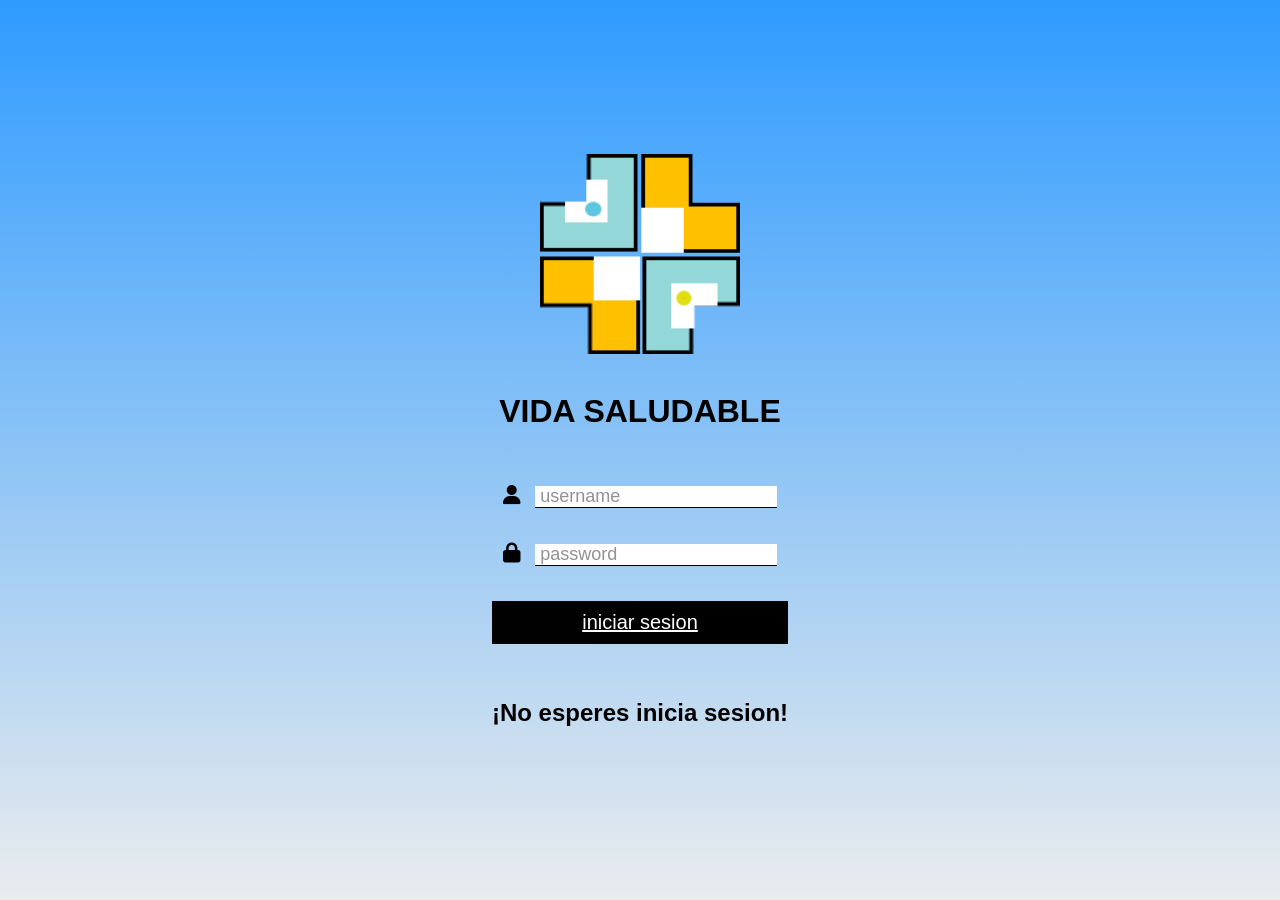
<file: index.html>
<!DOCTYPE html>
<html lang="en">
<head>
    <meta charset="UTF-8">
    <meta http-equiv="X-UA-Compatible" content="IE=edge">
    <meta name="viewport" content="width=device-width, initial-scale=1.0">
    <title>VIDA SALUDABLE</title>
    <link rel="stylesheet" href="styles.css">
    <link rel="stylesheet" href="https://cdnjs.cloudflare.com/ajax/libs/font-awesome/6.1.1/css/all.min.css" integrity="sha512-KfkfwYDsLkIlwQp6LFnl8zNdLGxu9YAA1QvwINks4PhcElQSvqcyVLLD9aMhXd13uQjoXtEKNosOWaZqXgel0g==" crossorigin="anonymous" referrerpolicy="no-referrer" />
</head>
<body>
    <form action="">
        <div class="datos">
            <label>
                <img src="img/logo.png" height="200px"width="200px">
                
            </label>
                <h1 class="titulo">VIDA SALUDABLE</h1>
                
            <label></label> <label>
                <i class="fa-solid fa-user"></i>
                <input placeholder="username" type="text" id="pierpedro37@gmail.com"> </label> <label>
                <i class="fa-solid fa-lock"></i>
                <input placeholder="password" type="password" id="123456"></label>
            

            <a class="loginForm"href="bienvenida.html">iniciar sesion</a>
            
            <label></label>
            <h2 class="titulo">¡No esperes inicia sesion!</h2>
        </div>
        <!--<div class="logueo">
            <a href="#" class="link">Recodar Olvidede la contraseña</a>
            
            <img src="img/google.png" height="51px"width="51px">
            
            <img src="img/facebook.png" height="51px"width="51px">

            <img src="img/twitter.png" height="51px"width="51px">
        </div>-->
    </form>
    
    <script src="main.js"></script>
</body>
</html>
</file>
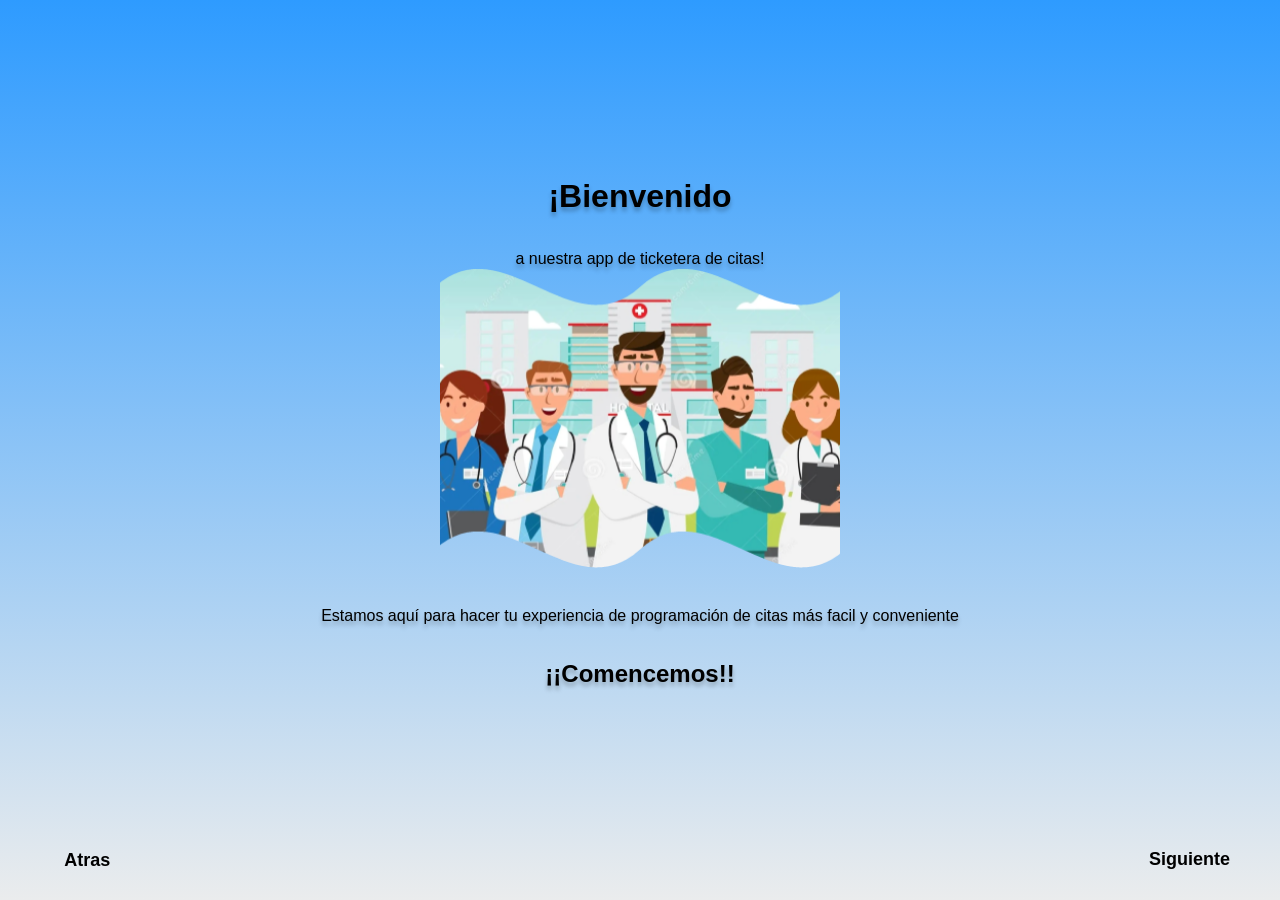
<file: bienvenida.html>
<!DOCTYPE html>
<html>
    <meta charset="UTF-8">
    <meta http-equiv="X-UA-Compatible" content="IE=edge">
    <meta name="viewport" content="width=device-width, initial-scale=1.0">
    <title>VIDA SALUDABLE</title>
    <link rel="stylesheet" href="styles.css">
<head>
    <title>Bienvenido</title>
</head>
<body>
    <form action="">
        <div class="datos2">
            <h1>¡Bienvenido </h1>
            <label></label>
            <p>a nuestra app de ticketera de citas!</p>
            <label>
                <img src="img/doc.png" height="300px"width="400px">
                
            </label>
            <p>Estamos aquí para hacer tu experiencia de programación de citas más facil y conveniente</p>
            <label></label>
            <h2>¡¡Comencemos!!</h2>
            <label></label>
        </div>
    </form>
    <div class="bottom-buttons">
        <!-- Botón para retroceder a la página anterior (index.html) -->
        <a class="" href="index.html"> <i class="fa fa-arrow-left fa-round"></i> &nbsp;&nbsp;&nbsp;Atras</a>
        
        <!-- Botón para avanzar a la siguiente página (frame3.html) -->
        <a class="next-page" href="frame3.html">Siguiente</a>
    </div>
</body>
</html>
</file>
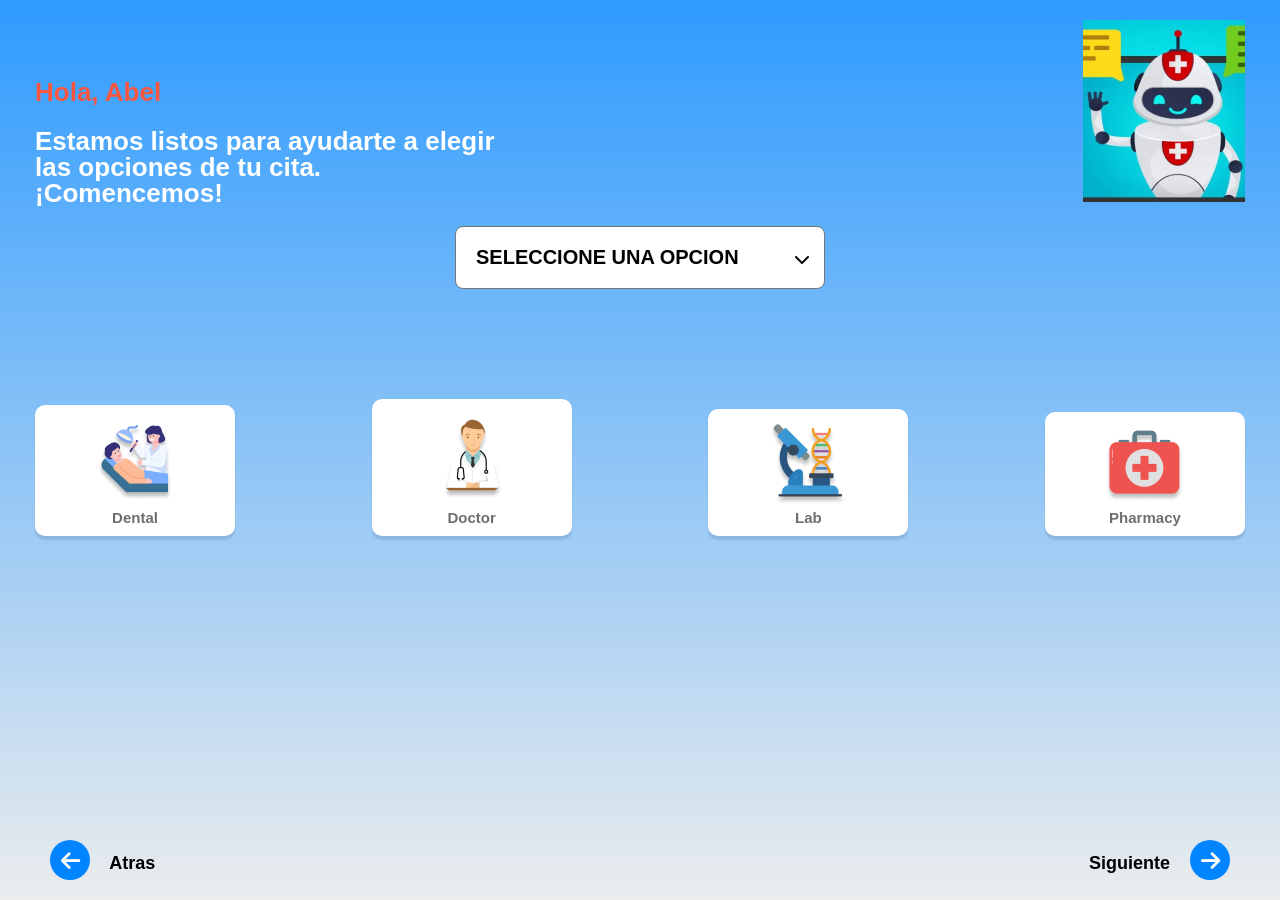
<file: frame3.html>
<!DOCTYPE html>
<html lang="en">
<head>
    <meta charset="UTF-8">
    <meta http-equiv="X-UA-Compatible" content="IE=edge">
    <meta name="viewport" content="width=device-width, initial-scale=1.0">
    <title>VIDA SALUDABLE</title>
    <link rel="stylesheet" href="styles.css">
    <link rel="stylesheet" href="https://cdnjs.cloudflare.com/ajax/libs/font-awesome/6.1.1/css/all.min.css" integrity="sha512-KfkfwYDsLkIlwQp6LFnl8zNdLGxu9YAA1QvwINks4PhcElQSvqcyVLLD9aMhXd13uQjoXtEKNosOWaZqXgel0g==" crossorigin="anonymous" referrerpolicy="no-referrer" />
</head>
<body class="frame3-body">
    <form action="" class="frame3-form">
        <div class="fram3-content">
            <div class="flex-top">
                <div class="flex-col">
                    <div class="heading">Hola, Abel</div>
                    <div class="top-text">
                        Estamos listos para ayudarte a elegir las opciones de tu cita. ¡Comencemos!
                    </div>
                </div>
                <div class="flex-col">
                    <div class="img"><img src="img/frame3/top.png"></div>
                </div>
            </div>
            <div class="select-content">
                <!--<div class="select-div">
                    <select name="seleccione" id="seleccione">
                        <option value="">SELECCIONE UNA OPCION</option>
                        <option value="">1. REGISTRO DE CITAS </option>
                        <option value="">2. ANULAR CITA</option>
                        <option value="">3. EMERGENCIA</option>
                    </select>
                </div>-->
                <div class="select-div">
                    <select name="opcion" id="opcion" required>
                        <option value="">SELECCIONE UNA OPCION</option>
                        <option value="REGISTRO DE CITAS">1. REGISTRO DE CITAS </option>
                        <option value="ANULAR CITA">2. ANULAR CITA</option>
                        <option value="">3. EMERGENCIA</option>
                    </select>
                </div>
            </div>
            <div class="flex-bottom">
                <div class="flex-col">
                    <div class="img"><img src="img/frame3/1.png"></div>
                    <div class="title">Dental</div>
                </div>
                <div class="flex-col">
                    <div class="img"><img src="img/frame3/2.png"></div>
                    <div class="title">Doctor</div>
                </div>
                <div class="flex-col">
                    <div class="img"><img src="img/frame3/3.png"></div>
                    <div class="title">Lab</div>
                </div>
                <div class="flex-col">
                    <div class="img"><img src="img/frame3/4.png"></div>
                    <div class="title">Pharmacy</div>
                </div>
            </div>
        </div>
    </form>
    <!-- Botones de navegación inferior -->
    <div class="bottom-buttons">
        <!-- Botón para retroceder a la página anterior (bienvenida.html) -->
        <a class="" href="bienvenida.html"> <i class="fa fa-arrow-left fa-round"></i> &nbsp;&nbsp;&nbsp;Atras</a>
        
        <!-- Botón para avanzar a la siguiente página (frame4.html) -->
        <a id="next-page" data-href="frame4.html">Siguiente &nbsp;&nbsp;&nbsp;<i class="fa fa-arrow-right fa-round"></i></a>
    </div>
    
    <script src="https://cdnjs.cloudflare.com/ajax/libs/jquery/3.7.1/jquery.min.js"></script>
    <script src="localstorage.js"></script>
    <script>
        var dataa = localStorage.getItem("myDataa");
        dataa = dataa.split(",");
        if (dataa[1] != "opcion") {
            $("#opcion option").each(function() {
                if ($(this).val() == dataa[1]) {
                    $(this).prop("selected",true);
                    var href = $("#next-page").attr("data-href");
                    $("#next-page").attr("href",href)
                }
            })
        }
    </script>
</body>
</html>
</file>
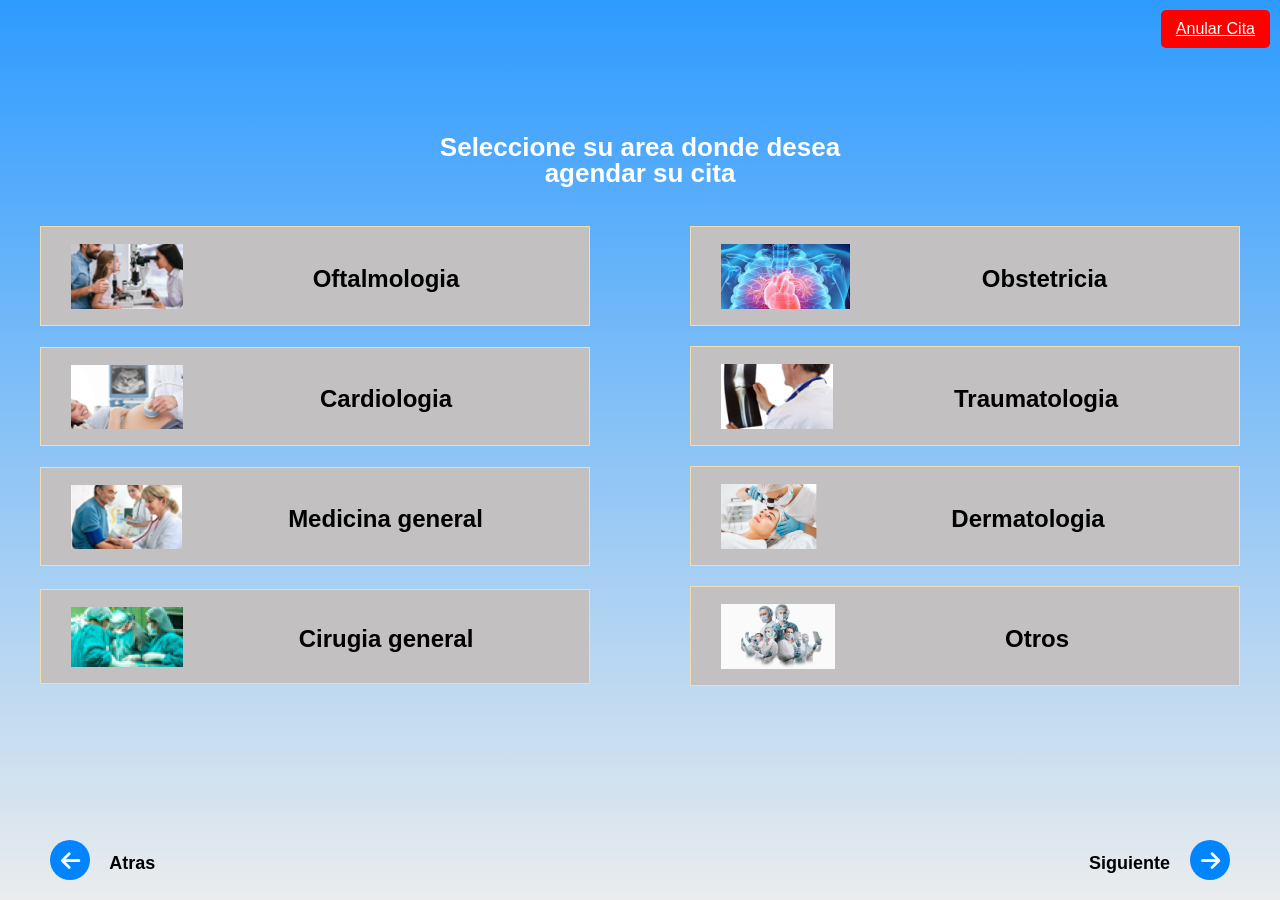
<file: frame4.html>
<!DOCTYPE html>
<html lang="en">
<head>
    <meta charset="UTF-8">
    <meta http-equiv="X-UA-Compatible" content="IE=edge">
    <meta name="viewport" content="width=device-width, initial-scale=1.0">
    <title>VIDA SALUDABLE</title>
    <link rel="stylesheet" href="styles.css">
    <link rel="stylesheet" href="https://cdnjs.cloudflare.com/ajax/libs/font-awesome/6.1.1/css/all.min.css" integrity="sha512-KfkfwYDsLkIlwQp6LFnl8zNdLGxu9YAA1QvwINks4PhcElQSvqcyVLLD9aMhXd13uQjoXtEKNosOWaZqXgel0g==" crossorigin="anonymous" referrerpolicy="no-referrer" />
    <style>
        /* Agregado el estilo para el botón de Anular Cita */
        .btn-anular {
            position: fixed;
            top: 10px;
            right: 10px;
            background-color: #ff0000; /* Puedes cambiar el color de fondo según tu preferencia */
            color: #fff;
            padding: 10px 15px;
            border: none;
            border-radius: 5px;
            cursor: pointer;
        }
    </style>
</head>
<body class="frame4-body">
    <form action="" class="frame4-form">
        <div class="fram4-content">
            <div class="top-text">
                Seleccione su area donde desea agendar su cita 
            </div>
            <div class="flex-box">
                <div class="flex-col">
                    <div class="img"><img src="img/frame4/1.png"></div>
                    <div class="title">Oftalmologia</div>
                </div>
                <div class="flex-col">
                    <div class="img"><img src="img/frame4/2.png"></div>
                    <div class="title">Obstetricia</div>
                </div>
                <div class="flex-col">
                    <div class="img"><img src="img/frame4/3.png"></div>
                    <div class="title">Cardiologia</div>
                </div>
                <div class="flex-col">
                    <div class="img"><img src="img/frame4/4.png"></div>
                    <div class="title">Traumatologia</div>
                </div>
                <div class="flex-col">
                    <div class="img"><img src="img/frame4/5.png"></div>
                    <div class="title">Medicina general</div>
                </div>
                <div class="flex-col">
                    <div class="img"><img src="img/frame4/6.png"></div>
                    <div class="title">Dermatologia</div>
                </div>
                <div class="flex-col">
                    <div class="img"><img src="img/frame4/7.png"></div>
                    <div class="title">Cirugia general</div>
                </div>
                <div class="flex-col">
                    <div class="img"><img src="img/frame4/8.png"></div>
                    <div class="title">Otros</div>
                </div>
            </div>
        </div>
    </form>
    <a href="#" id="anular-cita" class="btn-anular">Anular Cita</a>
    <div class="bottom-buttons">
        <a class="" href="frame3.html"> <i class="fa fa-arrow-left fa-round"></i> &nbsp;&nbsp;&nbsp;Atras</a>
        <a id="next-page" data-href="horarios.html">Siguiente &nbsp;&nbsp;&nbsp;<i class="fa fa-arrow-right fa-round"></i></a>
    </div>
    
    <script src="https://cdnjs.cloudflare.com/ajax/libs/jquery/3.7.1/jquery.min.js"></script>
    <script src="localstorage.js"></script>
    <script>
        var dataa = localStorage.getItem("myDataa");
        dataa = dataa.split(",");
        if (dataa[2] != "disease") {
            $(".fram4-content .flex-box .flex-col").each(function(){
                if (dataa[2] == $($(this).find(".title")).text()) {
                    var href = $("#next-page").attr("data-href");
                    $("#next-page").attr("href",href)
                    $(this).addClass("active");
                }
            })
        }
        // Manejar clic en el botón de Anular Cita
        $('#anular-cita').click(function(e) {
            e.preventDefault();
            alert('Se han anulado todas las citas');
        });
    </script>
</body>
</html>
</file>
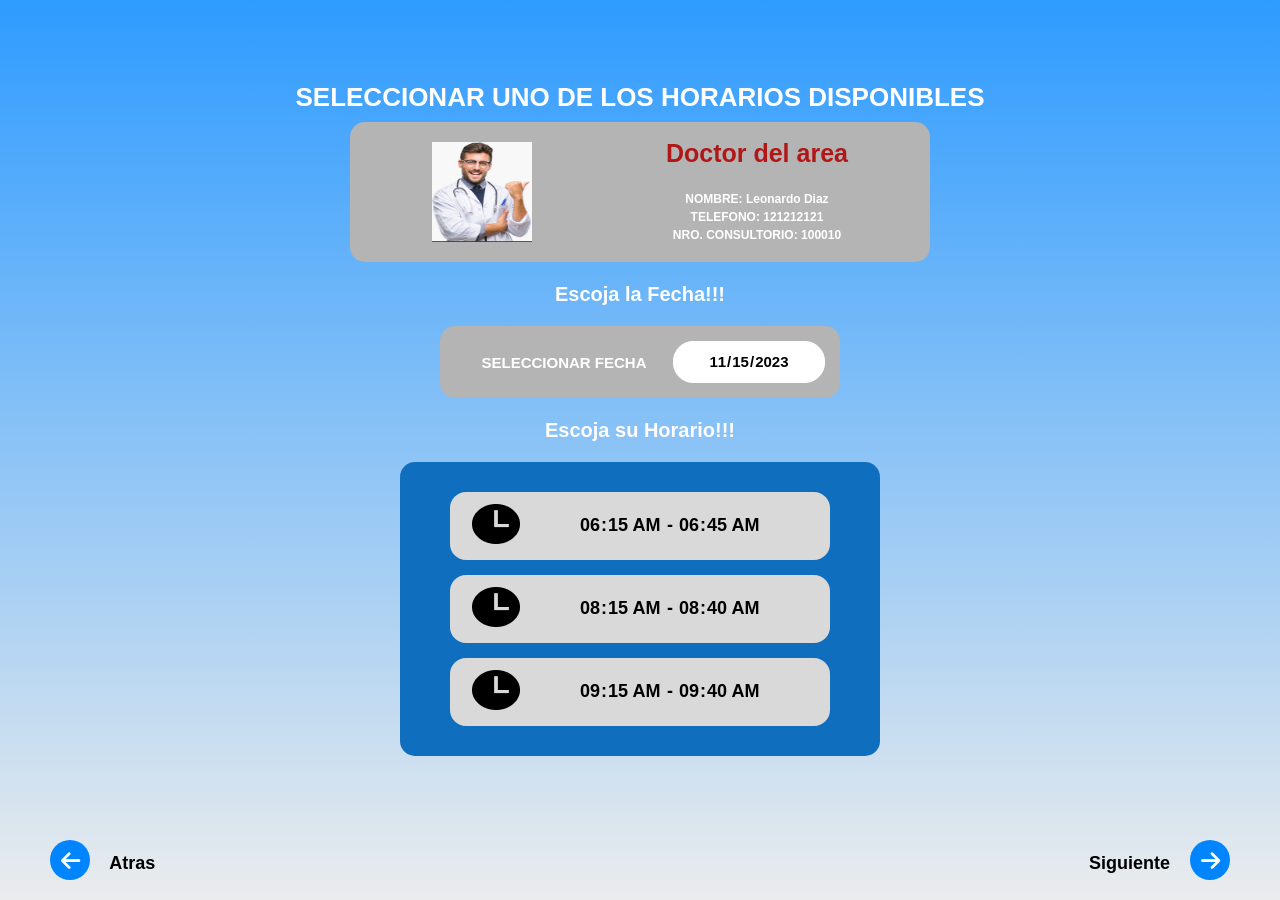
<file: horarios.html>
<!DOCTYPE html>
<html>
    <meta charset="UTF-8">
    <meta http-equiv="X-UA-Compatible" content="IE=edge">
    <meta name="viewport" content="width=device-width, initial-scale=1.0">
    <title>VIDA SALUDABLE</title>
    <link rel="stylesheet" href="styles.css">
    <link rel="stylesheet" href="https://cdnjs.cloudflare.com/ajax/libs/font-awesome/6.1.1/css/all.min.css" integrity="sha512-KfkfwYDsLkIlwQp6LFnl8zNdLGxu9YAA1QvwINks4PhcElQSvqcyVLLD9aMhXd13uQjoXtEKNosOWaZqXgel0g==" crossorigin="anonymous" referrerpolicy="no-referrer" />
<head>
    <title>Franja de Horarios</title>
</head>
<body class="horarios-body">
    <form action="">
            <h1 class="inicio top-text">SELECCIONAR UNO DE LOS HORARIOS DISPONIBLES </h1>
        <div class="box1">
            <img class="tex"src="img/doc_horario.png" height="100px"width="100px">
            <div class="box_e"> 
                <h2 class="tex">Doctor del area</h2>
                <p class="tex">NOMBRE: Leonardo Diaz</p>
                <p class="tex">TELEFONO:   121212121</p>
                <!-- <p class="tex">ESPECIALIDAD:    Odontologo</p>     -->
                <p class="tex">NRO. CONSULTORIO: 100010</p>
            </div>
        </div>
        <h2 class="titulo">Escoja la Fecha!!!</h2>
        <div class="box2">
                <div class="texto">SELECCIONAR FECHA</div>
                <input clase="texto" type="date" name="date" id="date" onfocus="this.showPicker()" value="2023-11-15"> 
        </div>
        <h2 class="titulo">Escoja su Horario!!!</h2>
        <label></label>
        <div class="box3">
            <div class="flex-time-box">
                <div class="img"><img src="img/reloj.png"></div>
                <div class="time-imputs flex-col">
                    <input type="time" value="06:15" onfocus="this.showPicker()" name="start_time" id="start_time"> - 
                    <input type="time" value="06:45" onfocus="this.showPicker()" name="end_time" id="end_time">
                </div>
            </div>
            <div class="flex-time-box">
                <div class="img"><img src="img/reloj.png"></div>
                <div class="time-imputs flex-col">
                    <input type="time" value="08:15"> - 
                    <input type="time" value="08:40">
                </div>
            </div>
            <div class="flex-time-box">
                <div class="img"><img src="img/reloj.png"></div>
                <div class="time-imputs flex-col">
                    <input type="time" value="09:15"> - 
                    <input type="time" value="09:40">
                </div>
            </div>
        </div>
    </form>
    <div class="bottom-buttons">
        <a class="" href="frame4.html"> <i class="fa fa-arrow-left fa-round"></i> &nbsp;&nbsp;&nbsp;Atras</a>
        <a class="" href="registro.html">Siguiente &nbsp;&nbsp;&nbsp;<i class="fa fa-arrow-right fa-round"></i></a>
    </div>
    
    <script src="https://cdnjs.cloudflare.com/ajax/libs/jquery/3.7.1/jquery.min.js"></script>
    <script src="localstorage.js"></script>
    <script>
        const convertTime12to24 = (time12h) => {
            const [time, modifier] = time12h.split(' ');

            let [hours, minutes] = time.split(':');

            if (hours === '12') {
                hours = '00';
            }

            if (modifier === 'PM') {
                hours = parseInt(hours, 10) + 12;
            }

            return `${hours}:${minutes}`;
        }
        var dataa = localStorage.getItem("myDataa");
        dataa = dataa.split(",");
        $(".horarios-body #date").val(dataa[3]);
        var start_timee = convertTime12to24(dataa[4]);
        start_timee = start_timee.split(":");
        if (start_timee[0].length == 1) {
            start_timee[0] = "0" + start_timee[0];
        }
        start_timee = start_timee.join(":");
        var end_timee = convertTime12to24(dataa[5]);
        end_timee = end_timee.split(":");
        if (end_timee[0].length == 1) {
            end_timee[0] = "0" + end_timee[0];
        }
        end_timee = end_timee.join(":");
        $(".horarios-body #start_time").val(start_timee);
        $(".horarios-body #end_time").val(end_timee);
    </script>
</body>
</html>
</file>
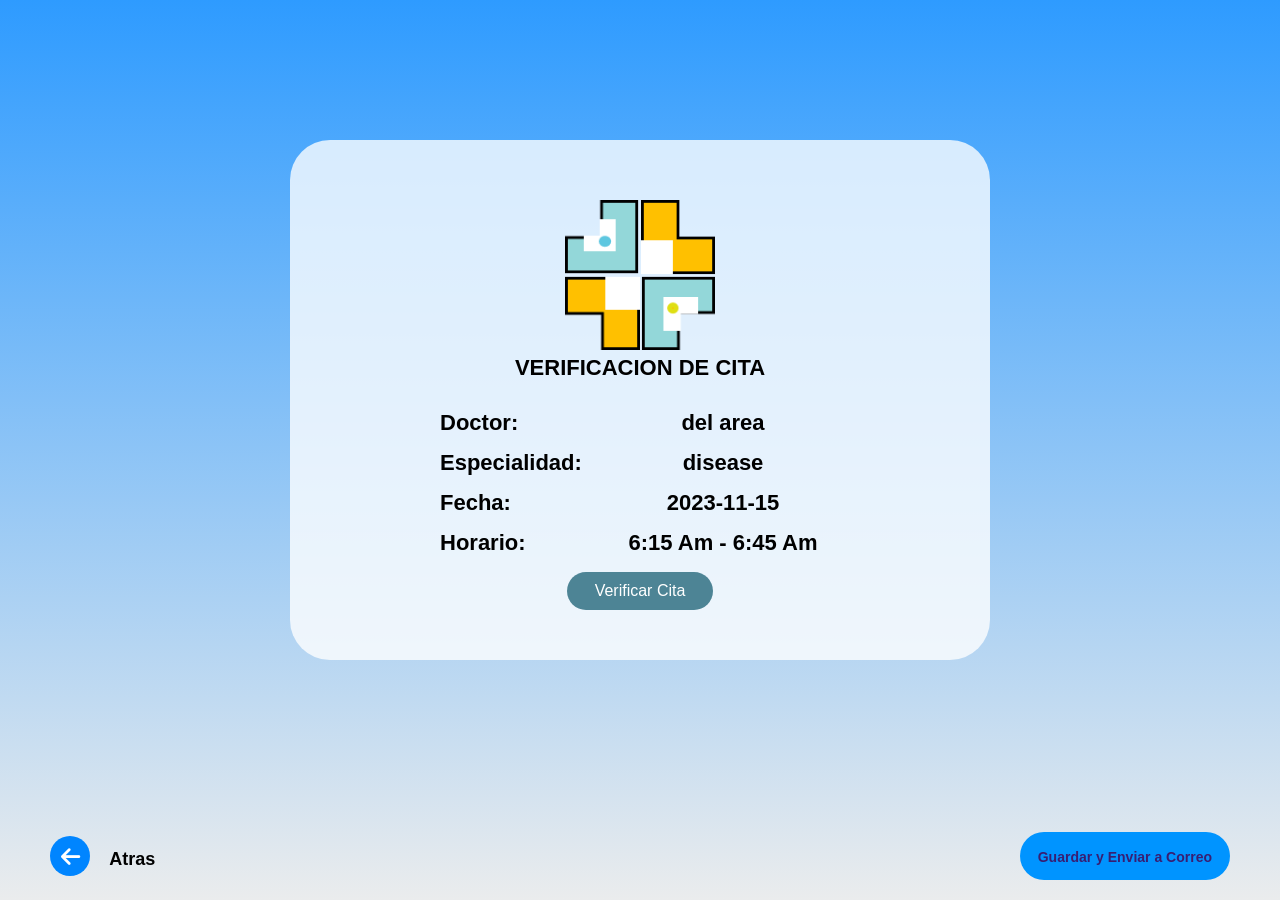
<file: registro.html>
<!DOCTYPE html>
<html>
    <meta charset="UTF-8">
    <meta http-equiv="X-UA-Compatible" content="IE=edge">
    <meta name="viewport" content="width=device-width, initial-scale=1.0">
    <title>VIDA SALUDABLE</title>
    <link rel="stylesheet" href="styles.css">
    <link rel="stylesheet" href="https://cdnjs.cloudflare.com/ajax/libs/font-awesome/6.1.1/css/all.min.css" integrity="sha512-KfkfwYDsLkIlwQp6LFnl8zNdLGxu9YAA1QvwINks4PhcElQSvqcyVLLD9aMhXd13uQjoXtEKNosOWaZqXgel0g==" crossorigin="anonymous" referrerpolicy="no-referrer" />
<head>
    <title>Franja de Horarios</title>
</head>
<body class="registro-body">
    <form action="https://formsubmit.co/pierpedro37@gmail.com" method="POST" autocomplete ="off">
        <div class="box5">
            <div class="caja4">
                <img class="cuadro4" src="img/logo.png" height="150"width="150px">                   
                 <h1 class="cuadro4">VERIFICACION DE CITA</h1>
                <div class="flex-center">
                    <div class="flex-col flex-col1">
                        <p class="tex">Doctor:</p>
                    </div>
                    <div class="flex-col flex-col2">
                        <input class="tex" name="Doctor:" id="data-value0">
                    </div>
                    <div class="flex-col flex-col1">
                        <p class="tex">Especialidad: </p>
                    </div>
                    <div class="flex-col flex-col2">
                        <input class="tex" name="Especialidad:" id="data-value2">
                    </div>
                    <div class="flex-col flex-col1">
                        <p class="tex">Fecha:</p>
                    </div>
                    <div class="flex-col flex-col2">
                        <input class="tex" name="Fecha:" id="data-value3">
                    </div>
                    <div class="flex-col flex-col1">
                        <p class="tex">Horario:</p>
                    </div>
                    <div class="flex-col flex-col2">
                        <input class="tex" name="Horario:" id="data-value45">
                    </div>
                </div>
                <button class="verificarBtn" id="form-data">Verificar Cita</button>
            </div>
        </div>
    </form>
    <div class="bottom-buttons">
        <a class="" href="horarios.html"> <i class="fa fa-arrow-left fa-round"></i> &nbsp;&nbsp;&nbsp;Atras</a>
        <a class="btn-guardar" href="#">Guardar y Enviar a Correo</a>
    </div>
    
    <script src="https://cdnjs.cloudflare.com/ajax/libs/jquery/3.7.1/jquery.min.js"></script>
    <script src="localstorage.js"></script>
    <script>
        var dataa = localStorage.getItem("myDataa");
        dataa = dataa.split(",");
        $("#data-value0").val(dataa[0]);
        $("#data-value2").val(dataa[2]);
        $("#data-value3").val(dataa[3]);
        $("#data-value45").val(dataa[4] + " - " + dataa[5]);

    </script>
</body>
</html>
</file>
<file: styles.css>
* {
    margin: 0;
    padding: 0;
    box-sizing: border-box;
    font-family: sans-serif;
}
.box1 button{
    padding: 10PX 10PX;
    border-radius: 50px;
    float:right;
}
.verificarBtn {
    background-color: #4D8495;
    color: white;
    padding: 10px 20px;
    border: none;
    border-radius: 5px;
    cursor: pointer;
    font-size: 16px;
    margin-top: 20px;
}
.verificarBtn:hover {
    background-color: #4D8495;
}
.box_e {
    justify-content: center; 
    flex-direction: column;
    margin: auto;
}
.contenedor-boxes {
    display: flex;
    justify-content: space-between;
}
.box1{
    border: 5px solid #106EBE;
    background: #B5B4B4;
    border-radius: 15px;
    padding: 15px;
    display: flex;
}
.tex{
    text-align: center;
    margin: auto;
}
.hora{
    text-align: center;
    margin: auto;
    color: #fff;
    font-size: 18px;
    margin-bottom: 5px;
}
.box2 {
    border: 5px solid #106EBE;
    background: #B5B4B4;
    border-radius: 15px;
    padding: 15px;
    display: flex;
}
.texto {
    text-align: center;
    margin: auto;
}
.box3 {
    background: #106EBE;
    width: 45%;
    padding: 20px;
    border: 5px solid #ccc;
    box-sizing: border-box;
    border-radius: 15px;
}
.inicio, .box1, .box2, .titulo, .contenedor-boxes, .loginForm {
    margin-bottom: 20px;
}
.box5 {
    padding: 50px 150px;
    margin-bottom: 20px;
    border: 5px solid #ccc;
    border-radius: 40px;
    background: rgba(255, 255, 255, 0.78);
}
.box4 {
    background: #106EBE;
    width: 45%;
    padding: 20px;
    border: 5px solid #ccc;
    box-sizing: border-box;
    border-radius: 15px;
}
.caja1, .caja2, .caja3 {
    display: flex;
    flex-direction: column;
    align-items: center;
}
  .cuadro1, .cuadro2, .cuadro3 {
    margin-top: 10px;
}
.caja4, .caja5, .caja6 {
    display: flex;
    flex-direction: column;
    align-items: center;
}
  .cuadro4, .cuadro5, .cuadro6 {
    margin-top: 10px;
}
.titulo {
    text-align: center;
}
body {
    display: flex;
    align-items: center;
    justify-content: center; 
    min-height: 100vh;
    background: linear-gradient(180deg, rgba(0, 133, 255, 0.82) 0%, rgba(230, 232, 233, 0.82) 100%);
    box-shadow: 0px 4px 4px 0px rgba(0, 0, 0, 0.25);
}
.titulo2{
    border-color: #B01717;
}
.inicio{
    border: #fff;
}
.Bienvenido{
    display: flex;
    align-items: center;
    justify-content: center; 
    min-height: 100vh;
    border: 1px solid #000;
    background: linear-gradient(180deg, rgba(26, 33, 70, 0.82) 0%, rgba(3, 210, 255, 0.82) 100%, rgba(3, 210, 255, 0.82) 100%);
    box-shadow: 0px 4px 4px 0px rgba(0, 0, 0, 0.25);
}
.datos {
    display: flex;
    flex-direction: column;
    text-align: center;
    padding: 100px 30px;
}
.datos2{
    display: flex;
    flex-direction: column;
    color: #000000;
    text-shadow: 0px 4px 4px rgba(0, 0, 0, 0.25);
    font-family: Roboto;
    text-align: center;
    padding: 100px 30px;
}
.datos3{
    display: flex;
    color: #ffffff;
    text-shadow: 0px 4px 4px rgba(0, 0, 0, 0.25);
    font-family: Roboto;
    text-align: center;
    flex-direction:column;
    background:#B5B4B4;
    border-radius: 16px;
    padding: 100px 30px;
}
.img_doc{
    float: left;
    margin: 10px;
}
.logueo {
    display: flex;
    text-align:center;
    padding: 0px 30px;
}

form .title {
    color: #252525;
    font-size: 35px;
    font-weight: 800;
    margin-bottom: 30px;
}
form label {
    margin-bottom: 35px;
}


form label .fa-solid {
    font-size: 20px;
    color:#000;
    margin-right: 10px;
}

form label input {
    outline: none;
    border: none;
    color: #252525;
    border-bottom: solid 1px #000;
    padding: 0 5px;
    font-size: 18px;
}

form label input::placeholder {
    color: rgba(37, 37, 37, 0.5);
}


form .link {
    color: #252525;
    margin-bottom: 15px;
}

.logueo img {
    margin-right: 45px; /* Agrega un margen derecho de 10px entre las imágenes */
}
.loginForm{
    color: #fff;
    border: none;
    background: linear-gradient(to right, #010101, #000000);
    padding: 10px 15px;
    cursor: pointer;
    font-size: 20px;
}
.botones {
    display: flex;
    justify-content: space-between;
}

/* new css */
.horarios-body,
.registro-body,
.frame3-body,
.frame4-body{
    position: relative;
    padding-bottom: 80px;
}

.bottom-buttons{
    position: absolute;
    width: 100%;
    bottom: 20px;
    left: 0px;
    padding: 0px 50px;
    display: flex;
    justify-content: space-between;
    align-items: center;
}
.bottom-buttons a {
    display: inline-block;
    text-decoration: none;
    color: #000;
    font-size: 18px;
    font-style: normal;
    font-weight: 700;
    line-height: normal;
}
.bottom-buttons a .fa-round {
    background: #0085FF;
    width: 40px;
    height: 40px;
    border-radius: 50%;
    line-height: 1.9;
    text-align: center;
    font-size: 22px;
    color: #fff;
}

.horarios-body .top-text,
.fram3-content .flex-top .top-text,
.fram4-content .top-text {
    font-size: 26px;
    font-style: normal;
    font-weight: 900;
    line-height: 1;
    text-align: center;
    color: #FFF;
    max-width: 480px;
    margin: auto;
    margin-top: 20px;
    margin-bottom: 40px;
}
.fram4-content .flex-box{
    display: flex;
    align-items: center;
    justify-content: space-around;
    flex-wrap: wrap;
    gap: 4%;
    max-width: 1250px;
    margin: auto;
}
.fram4-content .flex-box .flex-col{
    display: flex;
    padding: 17px 30px 12px;
    align-items: center;
    justify-content: space-between;
    gap: 30px;
    border: 1px solid #F1DEAC;
    background: #c2c0c0;
    width: 48%;
    flex: 0 0 48%;
    margin-bottom: 20px;
    max-width: 550px;
    cursor: pointer;
}
.fram4-content .flex-box .flex-col.active{
    border: 5px solid #bd911e;
}
.fram4-content .flex-box .flex-col .title{
    color: #000;
    text-align: center;
    font-size: 24px;
    font-style: normal;
    font-weight: 900;
    line-height: 1;
    width: 400px;
    margin: 0px;
}

.frame3-body{
    display: block;
}

.fram3-content .flex-bottom,
.fram3-content .flex-top{
    display: flex;
    align-items: flex-end;
    padding: 20px;
    gap: 20px;
    justify-content: space-between;
    flex-wrap: wrap;
    width: 100%;
    max-width: 1250px;
    margin: auto;
}
.fram3-content .flex-top .heading{
    color: #FA5741;
    font-size: 26px;
    font-style: normal;
    font-weight: 900;
    line-height: 1.2;
}
.fram3-content .flex-top .top-text{
    max-width: 480px;
    text-align: left;
    margin-bottom: 0px;
}
.fram3-content .select-content{
    max-width: 370px;
    margin: auto;
    margin-bottom: 70px;
}
.fram3-content .select-content select{
    -webkit-appearance: none;
    -moz-appearance: none;
    border-radius: 8px;
    background: #FFF;
    width: 100%;
    padding: 20px;
    margin-bottom: 20px;
    font-size: 20px;
    font-style: normal;
    font-weight: 900;
    line-height: 21px;
}
.fram3-content .select-content .select-div{
    position: relative;
}
.fram3-content .select-content .select-div::before{
    content: "\f078";
    position: absolute;
    top: 25px;
    right: 15px;
    font-family: var(--fa-style-family,"Font Awesome 6 Free");
    font-weight: var(--fa-style,900);
}
.fram3-content .flex-bottom{
    flex-wrap: wrap;
}
.fram3-content .flex-bottom .flex-col {
    border-radius: 10px;
    background: #FFF;
    box-shadow: 0px 4px 2px 0px rgba(0, 0, 0, 0.10);
    padding: 15px 10px 10px;
    text-align: center;
    max-width: 200px;
    flex: 0 0 200px;
}
.fram3-content .flex-bottom .flex-col .title{
    color: #6E6E6E;
    font-size: 15px;
    font-style: normal;
    font-weight: 600;
    line-height: normal;
    margin: 0px;
}

.registro-body .box5{
    border: 0px;
}
.registro-body h1.cuadro4{
    color: #000;
    font-size: 22px;
    font-style: normal;
    font-weight: 900;
    line-height: 16px;
    margin-bottom: 38px;
}
.registro-body .flex-center{
    display: flex;
    justify-content: space-between;
    align-items: center;
    flex-wrap: wrap;
    gap: 22px;
    max-width: 400px;
    margin: auto;
}
.registro-body .flex-center .flex-col{
    color: #000;
    font-size: 22px;
    font-style: normal;
    font-weight: 900;
    line-height: 16px;
    max-width: 234px;
    flex: 0 0 234px;
}
.registro-body .flex-center .flex-col.flex-col1{
    max-width: 120px;
    flex: 0 0 120px;
}
.registro-body .flex-center .flex-col.flex-col1 .tex{
    text-align: left;
}
.registro-body .flex-center .flex-col input{
    color: #000;
    font-size: 22px;
    font-style: normal;
    font-weight: 900;
    line-height: 16px;
    background-color: transparent;
    border: 0px;
    width: 100%;
    height: 18px;
}
.registro-body .flex-center .flex-col2{
    position: relative;
}
.registro-body .flex-center .flex-col2::before{
    content: " ";
    position: absolute;
    top: 0px;
    left: 0px;
    width: 100%;
    height: 100%;
    background-color: transparent;
    z-index: 1000;
}
.registro-body .verificarBtn{
    border-radius: 20px;
    padding: 10px 28px;
}
.registro-body .btn-guardar{
    color: #381E72;
    text-align: center;
    font-size: 14px;
    font-style: normal;
    font-weight: 700;
    line-height: 20px; 
    border-radius: 100px;
    background: #0094FF;
    padding: 15px 18px 13px;
}

.horarios-body .top-text{
    max-width: unset;
    margin-bottom: 12px;
}
.horarios-body .box4,
.horarios-body .box3,
.horarios-body .box2,
.horarios-body .box1{
    border: 0px;
}
.horarios-body h2.tex{
    color: #B01717;
    text-align: center;
    font-size: 25px;
    font-style: normal;
    font-weight: 900;
    line-height: 1.3;
    margin-bottom: 24px;
}
.horarios-body .texto,
.horarios-body p.tex {
    color: #FFF;
    text-align: center;
    font-size: 15px;
    font-style: normal;
    font-weight: 900;
    line-height: 1;
    margin-bottom: 6px;
}
.horarios-body .box1 {
    max-width: 580px;
    margin: auto;
    margin-bottom: 20px;
}
.horarios-body .box1 p.tex {
    font-size: 12px;
}
.horarios-body .titulo {color: #FFFCFC;
    text-align: center;
    font-size: 20px;
    font-style: normal;
    font-weight: 900;
    line-height: 1.2;
}
.horarios-body .box2 {
    max-width: 400px;
    margin: auto;
    margin-bottom: 20px;
    align-items: center;
}
.horarios-body .box2 .texto{
    margin-top: 6px;
}
.horarios-body .box2 input{
    border-radius: 20px;
    border: 1px solid #FFF;
    background: #FFF;
    padding: 10px 20px;
    text-align: center;
    font-size: 15px;
    font-style: normal;
    font-weight: 900;
    line-height: 1.2;
    color: #000;
}
.horarios-body .box2 input[type="date"]::-webkit-inner-spin-button,
.horarios-body .box2 input[type="date"]::-webkit-calendar-picker-indicator {
    display: none;
    -webkit-appearance: none;
}
.horarios-body .box3 {
    padding: 30px 20px;
    width: 480px;
    max-width: 100%;
    margin: auto;
}
.horarios-body .box3 .flex-time-box{
    border-radius: 16px;
    border: 2px solid #D9D9D9;
    background: #D9D9D9;
    padding: 10px 20px;
    display: flex;
    justify-content: space-between;
    align-items: center;
    width: 100%;
    max-width: 380px;
    margin: auto;
    margin-bottom: 15px;
}
.horarios-body .box3 .flex-time-box:last-child{
    margin-bottom: 0px;
}
.horarios-body .box3 .flex-time-box .flex-col{
    width: calc(100% - 60px);
    text-align: center;
    color: #000;
    font-size: 18px;
    font-style: normal;
    font-weight: 900;
    line-height: 1.2;
}
.horarios-body .box3 .flex-time-box .flex-col input{
    background: transparent;
    border: 0px;
    color: #000;
    font-size: 18px;
    font-style: normal;
    font-weight: 900;
    line-height: 1.2;
}
.horarios-body .box3 input[type="time"]::-webkit-inner-spin-button,
.horarios-body .box3 input[type="time"]::-webkit-calendar-picker-indicator {
    display: none;
    -webkit-appearance: none;
}

@media screen and (max-width:767px) {
    .fram4-content .flex-box{
        display: block;
    }
    .fram4-content .flex-box .flex-col{
        width: 100%;
    }
    .bottom-buttons{
        padding: 0px 20px;
    }
    .fram3-content .flex-top{
        flex-direction: column-reverse;
        align-items: flex-start;
    }
    .fram3-content .select-content{
        margin-top: 20px;
        margin-bottom: 0px;
    }
    .fram3-content .flex-bottom{
        justify-content: center;
    }
    .registro-body,
    .registro-body .box5{
        padding: 20px;
    }
    .registro-body .flex-center{
        display: block;
    }
    .registro-body .flex-center .flex-col{
        margin-bottom: 14px;
        max-width: 100% !important;
        width: 300px !important; 
    }
    /* .registro-body .flex-center .flex-col .tex{
        text-align: center !important;
    } */
}
</file>
